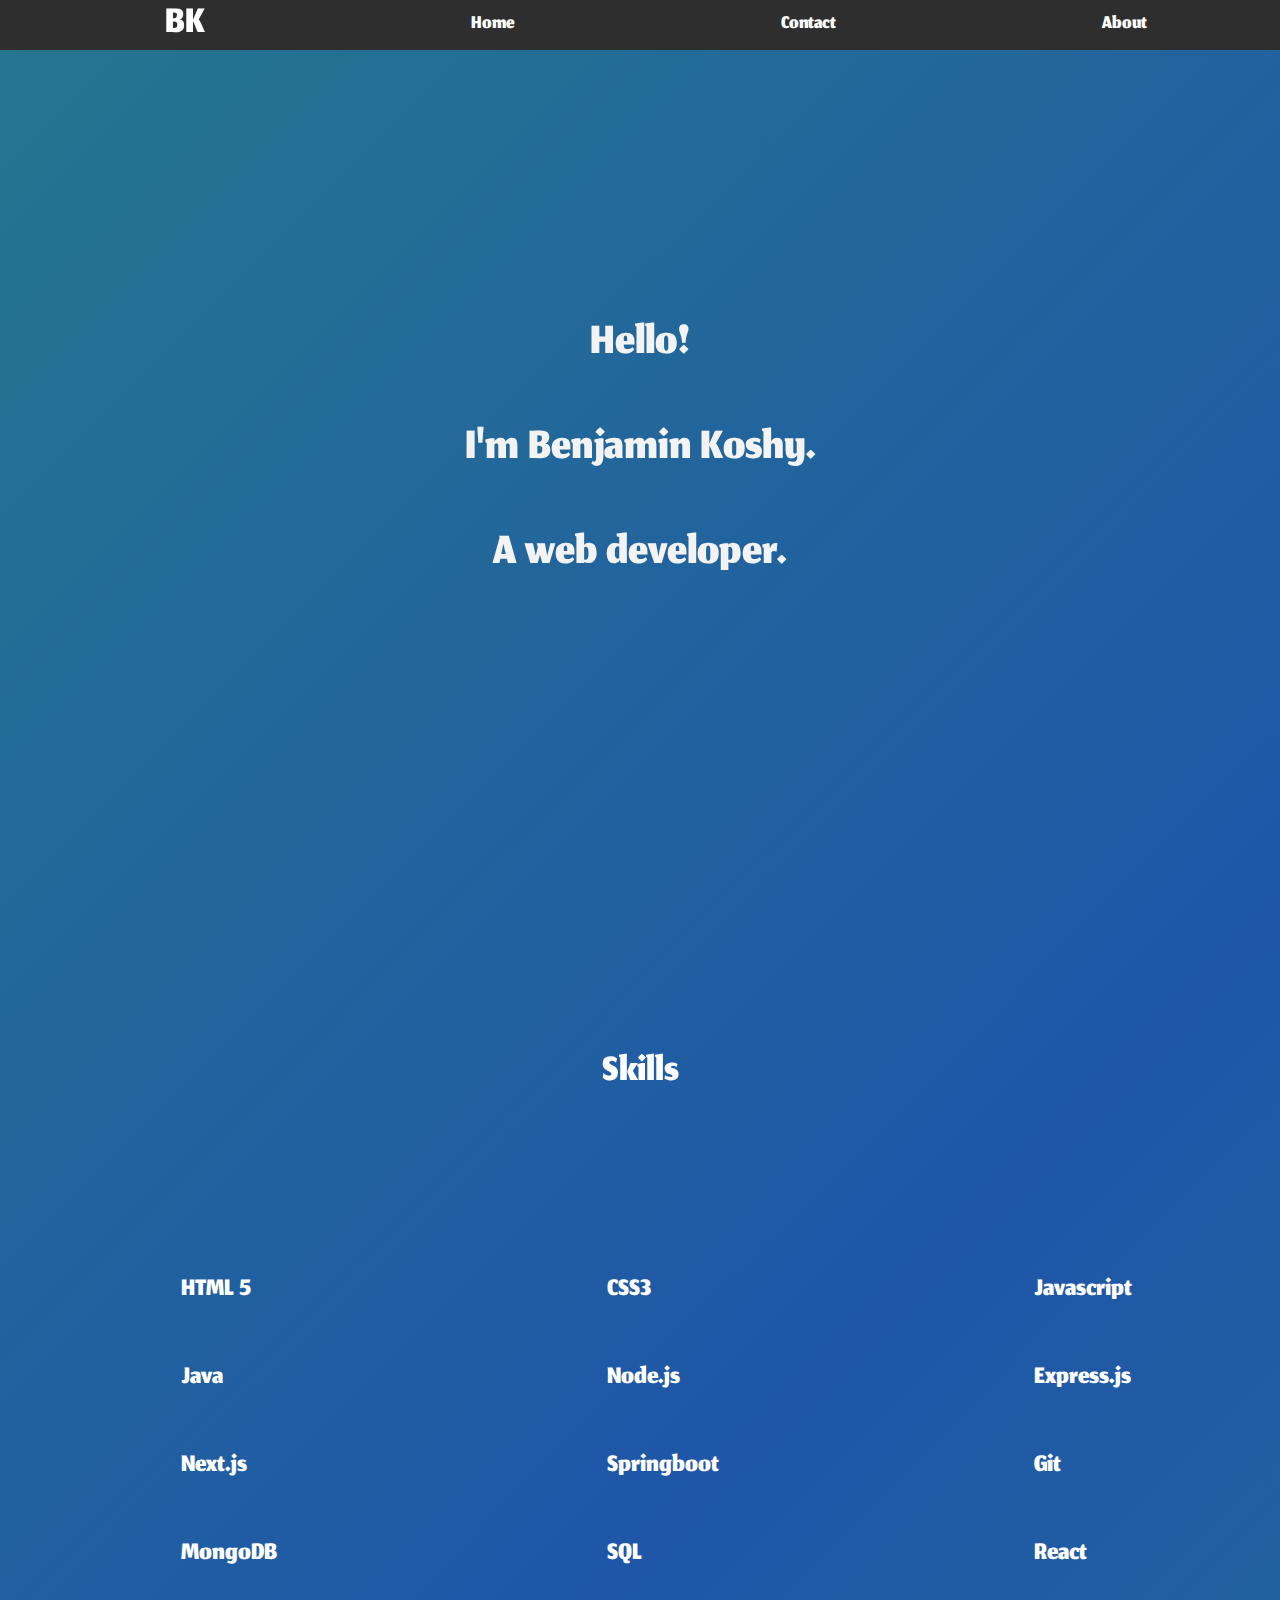
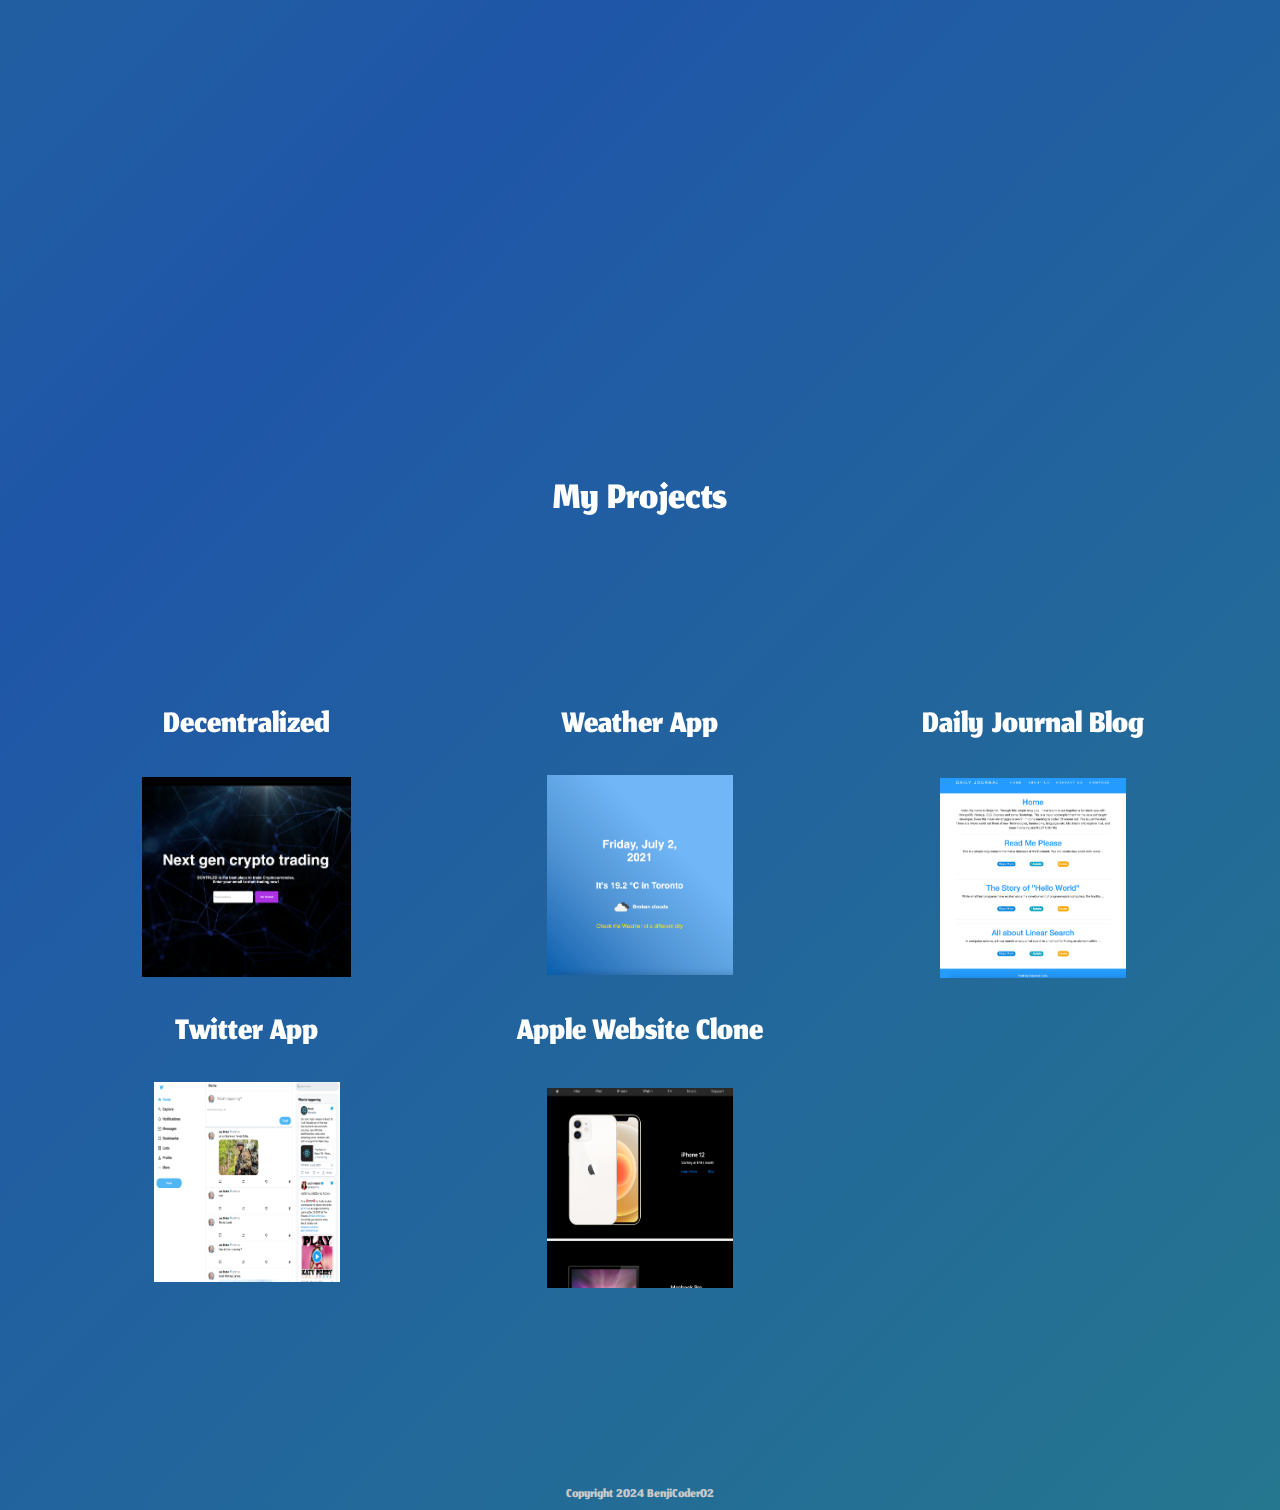
<file: index.html>
<!DOCTYPE html>
<html lang="en">

<head>
    <meta charset="UTF-8">
    <meta http-equiv="X-UA-Compatible" content="IE=edge">
    <meta name="viewport" content="width=device-width, initial-scale=1.0">
    <title>Benjamin Koshy</title>
    <link rel="preconnect" href="https://fonts.googleapis.com">
    <link rel="stylesheet" href="https://cdn.jsdelivr.net/npm/bootstrap@5.0.2/dist/css/bootstrap.min.css">
    <link rel="stylesheet" href="https://cdnjs.cloudflare.com/ajax/libs/font-awesome/5.15.3/css/all.min.css"
        integrity="sha512-iBBXm8fW90+nuLcSKlbmrPcLa0OT92xO1BIsZ+ywDWZCvqsWgccV3gFoRBv0z+8dLJgyAHIhR35VZc2oM/gI1w=="
        crossorigin="anonymous" referrerpolicy="no-referrer" />
    <link rel="preconnect" href="https://fonts.gstatic.com" crossorigin>

    <link href="https://fonts.googleapis.com/css2?family=Jomhuria&display=swap" rel="stylesheet">
    <link rel="stylesheet" type="text/css" href="style.css">
</head>

<body onload="load()">
    <nav>

        <ul>
            <div class="BK">BK</div>
            <li><a href="index.html">Home</a></li>
            <li><a href="contact.html">Contact</a></li>
            <li><a href="about.html">About</a></li>

        </ul>
    </nav>
    <div class="brand">
        Hello! <br />I'm Benjamin Koshy. <br />A web developer.

    </div>


    <div class="skills" id="skills">
        <p class="header">Skills</p>

        <div class="skill-icons">
            <h3><i class="fab fa-html5"></i> HTML 5</h3>
            <h3><i class="fab fa-css3-alt"></i> CSS3</h3>
            <h3><i class="fab fa-js"></i> Javascript</h3>
            <h3><i class="fa fa-coffee"></i> Java</h3>
            <h3><i class="fab fa-node-js"></i> Node.js</h3>
            <h3><i class="fas fa-server"></i> Express.js</h3>
            <h3><i class="fas fa-server"></i> Next.js</h3>
            <h3><i class="fas fa-server"></i> Springboot</h3>
            <h3><i class="fab fa-git-alt"></i> Git</h3>
            <h3><i class="fas fa-database"></i> MongoDB</h3>
            <h3><i class="fas fa-database"></i> SQL</h3>
            <h3><i class="fab fa-react"></i> React</h3>

        </div>
    </div>
    <div class="projects">
        <p class="header">My Projects</p>
        <div class="project-icons">
            <div class="app1">
                <h2>Decentralized</h2>
                <a href="https://benjicoder02.github.io/Decentralized_crypto/" target="_blank">
                    <img src="images/crypto.png">
                </a>
            </div>
            <div class="app1">
                <h2>Weather App</h2>
                <a href="https://weather-app-git-next-2-benjicoder02.vercel.app/" target="_blank">
                    <img src="images/weatherapp.png">
                </a>
            </div>
            <div class="app1">
                <h2>Daily Journal Blog</h2>
                <a href="https://bk-daily-journal-blog.herokuapp.com" target="_blank">
                    <img src="images/blogapp.png">
                </a>
            </div>
            <div class="app1">
                <h2>Twitter App</h2>
                <a href="https://react-twitter-clone-944e5.web.app" target="_blank">
                    <img src="images/twitter.png">
                </a>
            </div>
            <div class="app1">
                <h2>Apple Website Clone</h2>
                <a href="https://benjicoder02.github.io/Apple_inc_recreation/" target="_blank"><img
                        src="images/apple.png"></a>
            </div>
        </div>
    </div>
    <footer>
        <div>
            <button class="shift" id="red"><i class="fas fa-moon"></i></button>
        </div>
        <a
            href="https://www.linkedin.com/in/benjamin-daniel-koshy?lipi=urn%3Ali%3Apage%3Ad_flagship3_profile_view_base_contact_details%3BXBi2o3rrT1KS2QOJrvehTQ%3D%3D"><i
                class="fab fa-linkedin"></i></a>
        <a href="https://github.com/BenjiCoder02"><i class="fab fa-github-square"></i></a>
    </footer>
    <div class="copyright">Copyright 2024 BenjiCoder02</div>

    <script src="app.js"></script>
</body>

</html>
</file>
<file: style.css>
/* colors {
    #153E90
    #0E49B5
    #54E346
    #FFFAA4

*/

* {
  margin: 0;
  padding: 0;
  box-sizing: border-box;
  font-family: "Jomhuria", cursive;
  color: white;
}

.contact {
  text-align: center;
  font-size: 35px;
  margin-top: 30%;
  height: 100vh;
}

.about {
  text-align: justify;
  height: 100vh;
  font-size: 35px;
  margin: 30% 10%;
}

h1 {
  text-align: center;
}

.BK {
  transition: all 0.5s ease;
  color: white;
  cursor: pointer;
}

.BK:hover {
  color: rgb(84, 142, 194);
}

.BK-spin {
  transform: rotateZ(360deg);
  transition: all 0.6s ease-in-out;
}

.shift {
  height: 25px;
  width: 25px;
}

.background-color-change-dark {
  background-image: linear-gradient(135deg, black, gray);
  background-repeat: no-repeat;
}

body {
  background-image: linear-gradient(135deg,
      rgb(37, 118, 143),
      rgb(31, 86, 168),
      rgb(37, 118, 143));
  background-repeat: no-repeat;
  transition: all 6s ease-in-out;
  height: 100%;
}

nav ul {
  height: 50px;
  display: flex;
  justify-content: space-around;
  align-items: center;
  background-color: rgb(46, 46, 46);
  position: fixed;
  top: 0;
  width: 100%;
  z-index: 1;
}

nav ul .BK {
  display: flex;
  justify-content: center;
  align-items: center;
  color: white;
  font-size: 60px;
}

nav ul li {
  list-style-type: none;
}

nav ul li a {
  color: white;
  text-decoration: none;
  font-size: 30px;
  transition: all 0.4s ease;
}

nav ul li a:hover {
  color: rgb(129, 163, 201);
}

.brand {
  width: 100%;
  height: 100vh;
  display: flex;
  flex-direction: column;
  justify-content: center;
  align-items: center;
  margin: 0;
  text-align: center;
  font-size: 70px;
  color: rgb(243, 243, 243);
}

.skills {
  text-align: center;
  font-size: 40px;
  height: 100vh;
  margin: auto;
}

.skills .skill-icons {
  display: grid;
  grid-template-columns: 1fr 1fr 1fr;
  justify-items: center;
  align-items: center;
}

.skills .skill-icons h3 {
  display: flex;
  align-items: center;
  margin: 20px auto;
  margin-left: 40%;
  font-size: 40px;
}

.skills .skill-icons h3 i {
  margin-right: 10px;
}

.header {
  font-size: 60px;
  margin: 10% auto;
  text-align: center;
}

.project-icons {
  display: grid;
  grid-template-columns: 1fr 1fr 1fr;
  justify-items: center;
  align-items: center;
  text-align: center;
  margin: auto 50px 15%;
  height: 100%;
}

.project-icons .app1 h2 {
  font-size: 50px;
  margin: 10% auto;
}

.project-icons .app1 img {
  height: 200px;
  transition: all 0.5s ease-in-out;
}

.project-icons .app1 img:hover {
  height: 250px;
  border: solid 10px white;
}

.hidden-footer {
  visibility: visible;
  opacity: 10;
}

footer {
  visibility: hidden;
  opacity: 0;
  height: 300px;
  width: 30px;
  position: fixed;
  bottom: 0;
  left: 0;
  display: flex;
  flex-direction: column;
  background-color: rgb(80, 80, 80);
  justify-content: center;
  align-items: center;
  border-top-right-radius: 10px;
  transition: all 0.5s ease;
}

footer div {
  display: flex;
  flex-direction: column;
  justify-content: center;
  align-items: center;
}

footer div button {
  border: none;
  border-radius: 5px;
  margin: 10px auto;
}

footer div #red i {
  display: flex;
  justify-content: center;
  align-items: center;
  height: 100%;
  width: 100%;
  background-color: rgb(20, 20, 20);
  transition: all 0.5s ease;
}

footer div #red i:hover {
  color: black;
  background-color: white;
}

footer div #red footer a {
  text-decoration: none;
  color: white;
  font-size: 25px;
}

footer a i {
  font-size: 25px;
  transition: all 0.5s ease;
}

footer a i:hover {
  color: rgb(49, 132, 228);
}

.copyright {
  text-align: center;
  color: rgb(201, 201, 201);
  font-size: 20px;
}

@media screen and (max-width: 840px) {
  .skills .skill-icons {
    display: grid;
    grid-template-columns: 1fr 1fr;
    justify-items: center;
    align-items: center;
  }

  .skills .skill-icons h3 {
    margin-left: 35%;
  }

  .project-icons {
    display: grid;
    grid-template-columns: 1fr 1fr;
    justify-items: center;
    align-items: center;
    text-align: center;
  }
}

@media screen and (max-width: 565px) {
  .skills .skill-icons {
    display: grid;
    grid-template-columns: 1fr;
    justify-items: center;
    align-items: center;
  }

  .skills .skill-icons h3 {
    margin-left: 35%;
  }
}

@media screen and (max-width: 665px) {
  .project-icons {
    display: grid;
    grid-template-columns: 1fr;
    justify-items: center;
    align-items: center;
    text-align: center;
  }

  .projects {
    margin: 55% auto;
  }
}

@media screen and (max-width: 413px) {
  .brand {
    font-size: 50px;
  }

  .about {
    text-align: justify;
    font-size: 24px;
  }

  footer {
    visibility: visible;
    margin: 0px auto;
    display: flex;
    justify-content: space-evenly;
    align-items: center;
    flex-direction: row;
    width: 100%;
    height: 30px;
  }

  .skills {
    height: 150vh;
  }

  .project-icons .app1 img {
    height: 150px;
  }

  .project-icons .app1 img:hover {
    height: 200px;
    border: 5px solid white;
  }
}
</file>
